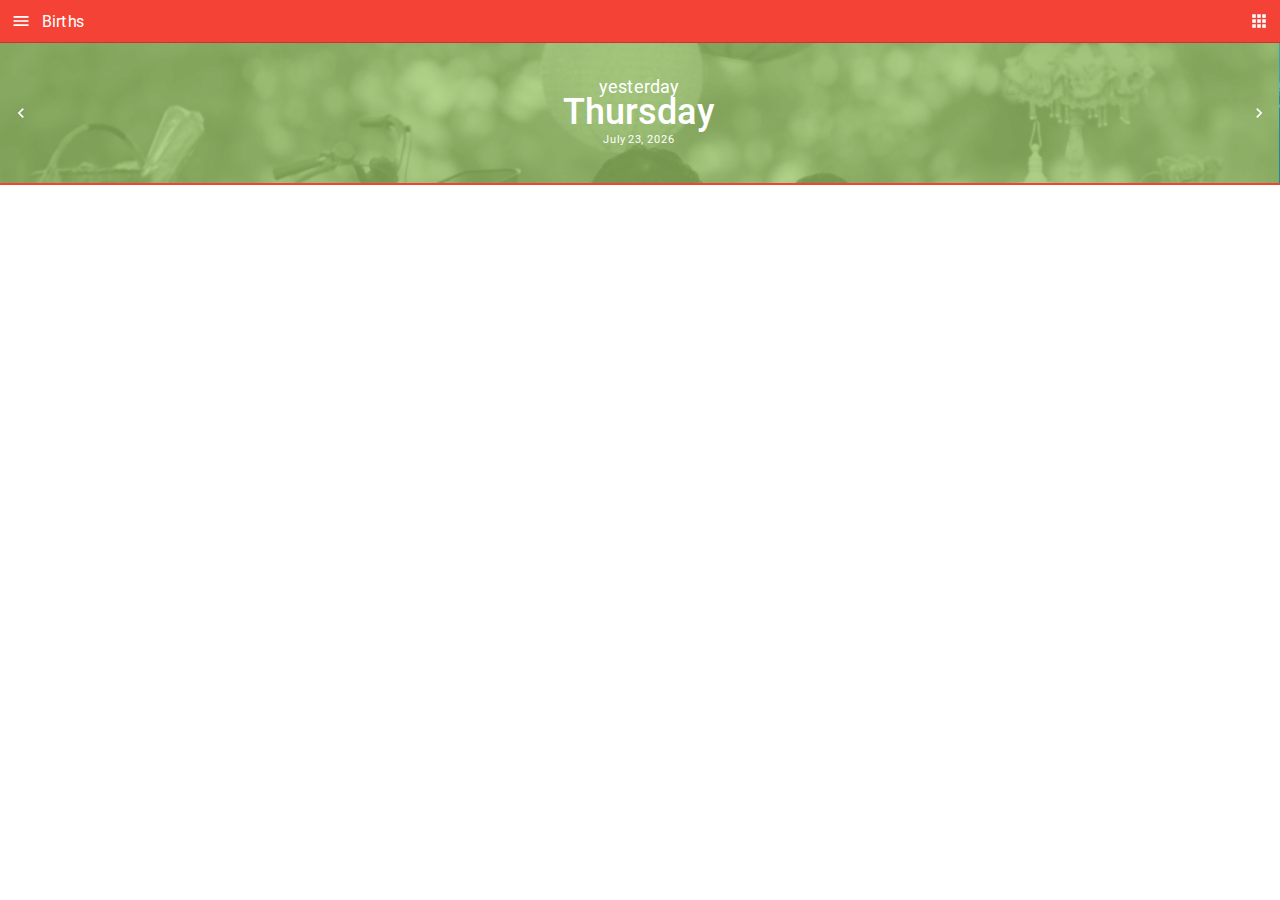
<file: app/index.html>
<!DOCTYPE html>
<html>
<head lang="en">
    <meta charset="UTF-8">
    <meta name="viewport" content="width=320">
    <title>app</title>
    <link rel="stylesheet" href="styles/app.css">
    <link rel="stylesheet" href="styles/modules/toolbar.css">
    <link rel="stylesheet" href="styles/modules/slider.css">
    <link rel="stylesheet" href="styles/modules/menu.css">
    <link rel="stylesheet" href="styles/modules/content.css">
</head>
<body>

    <div id="tools">

        <div id="toolbar">
            <a id="toolbar-menu"></a>
            <p id="toolbar-title"></p>
            <a id="toolbar-calendar"></a>
        </div>

        <div id="calendar">
        </div>

        <div id="menu">
            <div id="menu-shadow"></div>
            <div id="menu-element">
                <div class="title">
                    <h1 id="menu-date">December 23, 2014</h1>
                    <h2 id="menu-day">Wednesday</h2>
                </div>
                <div id="menu-items">
                    <a data-path="home">
                        <i class="icon-home"></i>
                        <span>Home</span>
                    </a>
                    <a data-path="weather">
                        <i class="icon-weather"></i>
                        <span>Weather</span>
                    </a>
                    <a data-path="holidays">
                        <i class="icon-holidays"></i>
                        <span>Holidays</span>
                        <b>8</b>
                    </a>
                    <a data-path="events">
                        <i class="icon-events"></i>
                        <span>Events</span>
                        <b>14</b>
                    </a>
                    <a data-path="births">
                        <i class="icon-births"></i>
                        <span>Births</span>
                        <b>21</b>
                    </a>
                    <a data-path="horoscope">
                        <i class="icon-horoscope"></i>
                        <span>Horoscope</span>
                    </a>
                </div>
                <div id="menu-languages">
                    <a class="current">en</a>
                    <a>ru</a>
                    <a>ua</a>
                </div>
            </div>
        </div>
    </div>



    <div id="page">

        <div id="slider">
            <div id="slider-container">
                <div class="slide day6">
                    <div>
                        <h1></h1>
                        <h2></h2>
                        <h3></h3>
                    </div>
                </div>
                <div class="slide day0">
                    <div>
                        <h1></h1>
                        <h2></h2>
                        <h3></h3>
                    </div>
                </div>
                <div class="slide day1">
                    <div>
                        <h1></h1>
                        <h2></h2>
                        <h3></h3>
                    </div>
                </div>
                <div class="slide day2">
                    <div>
                        <h1></h1>
                        <h2></h2>
                        <h3></h3>
                    </div>
                </div>
                <div class="slide day3">
                    <div>
                        <h1></h1>
                        <h2></h2>
                        <h3></h3>
                    </div>
                </div>
                <div class="slide day4">
                    <div>
                        <h1></h1>
                        <h2></h2>
                        <h3></h3>
                    </div>
                </div>
                <div class="slide day5">
                    <div>
                        <h1></h1>
                        <h2></h2>
                        <h3></h3>
                    </div>
                </div>
                <div class="slide day6">
                    <div>
                        <h1></h1>
                        <h2></h2>
                        <h3></h3>
                    </div>
                </div>
                <div class="slide day0">
                    <div>
                        <h1></h1>
                        <h2></h2>
                        <h3></h3>
                    </div>
                </div>
            </div>
            <a id="slider-prev"></a>
            <a id="slider-next"></a>
        </div>

        <div id="content"></div>

    </div>

    <script src="scripts/app.js"></script>
    <script src="scripts/libs/lib.js"></script>
    <script src="scripts/services/data.js"></script>
    <script src="scripts/services/sandbox.js"></script>
    <script src="scripts/modules/toolbar.js"></script>
    <script src="scripts/modules/menu.js"></script>
    <script src="scripts/modules/slider.js"></script>
    <script src="scripts/modules/content.js"></script>
    <script>app.start();</script>

</body>
</html>
</file>
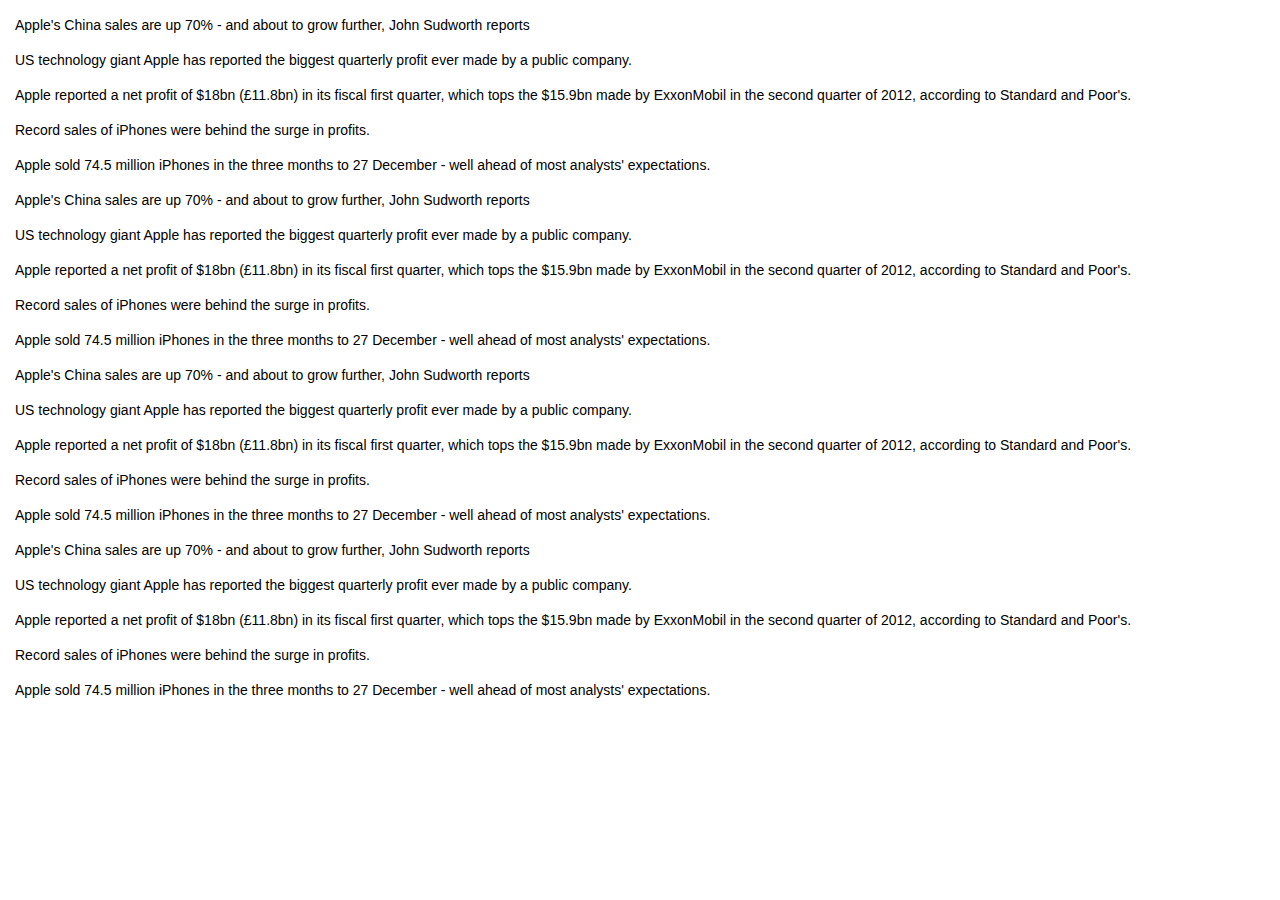
<file: swipe/index.html>
<!DOCTYPE html>
<html>
<head lang="en">
    <meta charset="UTF-8">
    <meta name="viewport" content="width=device-width, initial-scale=1.0, maximum-scale=1.0, user-scalable=no">
    <title>swipe</title>
    <script src="swipe.js"></script>
    <style>
        html {
            /*-ms-touch-action: pan-x;*/
        }
        body, html {
            width: 100%;
            height: 100%;
        }
        body {
            margin: 0;
            font-family: sans-serif;
            -webkit-user-select: none;
            -ms-user-select: none;
            user-select: none;
            -ms-touch-action: pan-y;

        }
        #content {
            padding: 15px 15px 0 15px;
        }
        #content p {
            margin: 0;
            padding: 0 0 15px 0;
            font-size: 14px;
            line-height: 20px;
        }
        #menu {
            position: absolute;
            top: 0; left: 0;
            width: 250px;
            height: 100%;
            background: #222;
            -webkit-transform: translateX(-250px);
            -moz-transform: translateX(-250px);
            transform: translateX(-250px);
            -webkit-transition: -webkit-transform 0.2s ease;
            -moz-transition: -moz-transform 0.2s ease;
            transition: transform 0.2s ease;
            -webkit-backface-visibility: hidden;
            z-index: 1;
        }
        #menu.open {
            -webkit-transform: translateX(0px);
            -moz-transform: translateX(0px);
            transform: translateX(0px);
        }
        #menu.drag {
            -webkit-transition: none;
            -moz-transition: none;
            transition: none;
        }
        #menu a {
            display: block;
            color: #FFF;
            padding: 10px;
            text-transform: uppercase;
        }
        #help {
            position: absolute;
            top: 0; right: 0;
            background: #000;
            padding: 20px;
            color: #FFF;
        }
    </style>
</head>
<body>

    <!--<div id="help">-->

    <!--</div>-->

    <div id="menu">
        <a>One</a>
        <a>Two</a>
        <a>Three</a>
        <a>Fore</a>
        <a>Five</a>
    </div>

    <div id="content">
        <p>Apple's China sales are up 70% - and about to grow further, John Sudworth reports</p>
        <p>US technology giant Apple has reported the biggest quarterly profit ever made by a public company.</p>
        <p>Apple reported a net profit of $18bn (£11.8bn) in its fiscal first quarter, which tops the $15.9bn made by ExxonMobil in the second quarter of 2012, according to Standard and Poor's.</p>
        <p>Record sales of iPhones were behind the surge in profits.</p>
        <p>Apple sold 74.5 million iPhones in the three months to 27 December - well ahead of most analysts' expectations.</p>
        <p>Apple's China sales are up 70% - and about to grow further, John Sudworth reports</p>
        <p>US technology giant Apple has reported the biggest quarterly profit ever made by a public company.</p>
        <p>Apple reported a net profit of $18bn (£11.8bn) in its fiscal first quarter, which tops the $15.9bn made by ExxonMobil in the second quarter of 2012, according to Standard and Poor's.</p>
        <p>Record sales of iPhones were behind the surge in profits.</p>
        <p>Apple sold 74.5 million iPhones in the three months to 27 December - well ahead of most analysts' expectations.</p>
        <p>Apple's China sales are up 70% - and about to grow further, John Sudworth reports</p>
        <p>US technology giant Apple has reported the biggest quarterly profit ever made by a public company.</p>
        <p>Apple reported a net profit of $18bn (£11.8bn) in its fiscal first quarter, which tops the $15.9bn made by ExxonMobil in the second quarter of 2012, according to Standard and Poor's.</p>
        <p>Record sales of iPhones were behind the surge in profits.</p>
        <p>Apple sold 74.5 million iPhones in the three months to 27 December - well ahead of most analysts' expectations.</p>
        <p>Apple's China sales are up 70% - and about to grow further, John Sudworth reports</p>
        <p>US technology giant Apple has reported the biggest quarterly profit ever made by a public company.</p>
        <p>Apple reported a net profit of $18bn (£11.8bn) in its fiscal first quarter, which tops the $15.9bn made by ExxonMobil in the second quarter of 2012, according to Standard and Poor's.</p>
        <p>Record sales of iPhones were behind the surge in profits.</p>
        <p>Apple sold 74.5 million iPhones in the three months to 27 December - well ahead of most analysts' expectations.</p>
    </div>



    <script>






        var menu = document.getElementById('menu');
        var help = document.getElementById('help');
        var swipe = new Swipe(document);

        swipe.bind({
            start: swipeStart,
            move: swipeMove,
            end: swipeEnd
        });

        var start = 0;
        var current;
        var open = false;
        var value;

        function swipeStart(pos) {
            start = pos.x;
            current = open ? 0 : -250;
            menu.classList.add('drag');
        }

        function swipeMove(pos) {
            value = current + pos.x - start;
            if (value < -250) value = -250;
            if (value > 0) value = 0;
            menu.style.webkitTransform = 'translateX(' + value + 'px)';
            menu.style.mozTransform = 'translateX(' + value + 'px)';
            menu.style.transform = 'translateX(' + value + 'px)';
        }

        function swipeEnd() {
            open = value > -125;
            menu.className = open ? 'open' : '';
            menu.removeAttribute('style');
        }




    </script>

</body>
</html>
</file>
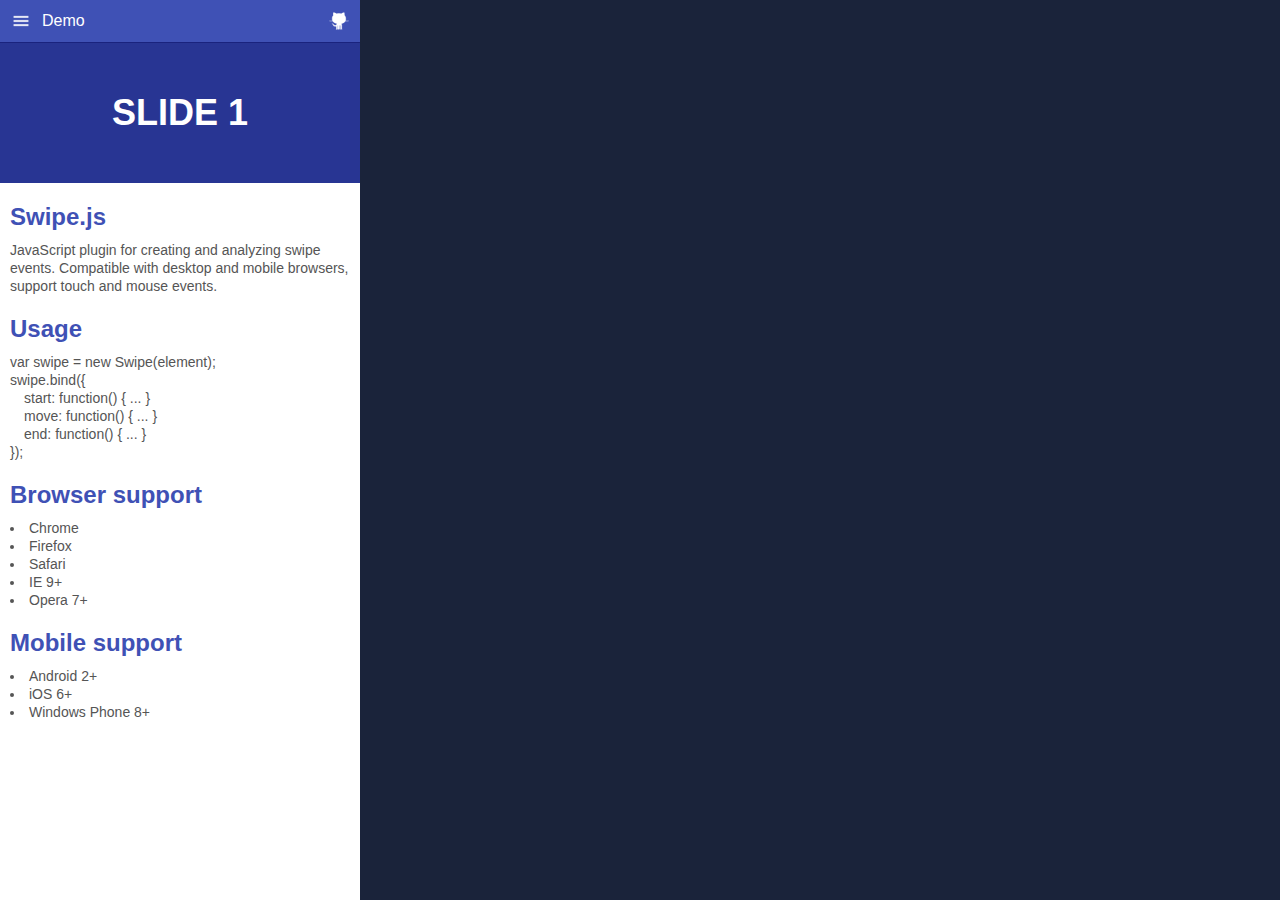
<file: swipe/example/index.html>
<!DOCTYPE html>
<html>
<head lang="en">
    <meta charset="UTF-8">
    <meta name="viewport" content="width=device-width, initial-scale=1.0, maximum-scale=1.0, user-scalable=no">
    <title>swipe.js - demo</title>
    <link rel="stylesheet" href="styles.css">
    <script src="swipe.js"></script>
    <script src="scripts.js"></script>
</head>
<body>
    <div id="tools">
        <div id="toolbar">
            <a class="icon-menu" id="toggle"></a>
            <p>Demo</p>
            <a class="icon-github" href="https://github.com/dimajt/swipe.js" target="_blank"></a>
        </div>
        <div id="menu">
            <div id="menu-shadow"></div>
            <div id="menu-element">
                <h1>Swipe.js</h1>
                <a class="current">Menu Item 1</a>
                <a>Menu Item 2</a>
                <a>Menu Item 3</a>
                <a>Menu Item 4</a>
                <a>Menu Item 5</a>
            </div>
        </div>
    </div>

    <div id="page">
        <div id="slider">
            <div id="slider-container">
                <div class="slide">
                    <h3>Slide 1</h3>
                </div>
                <div class="slide">
                    <h3>Slide 2</h3>
                </div>
                <div class="slide">
                    <h3>Slide 3</h3>
                </div>
                <div class="slide">
                    <h3>Slide 4</h3>
                </div>
                <div class="slide">
                    <h3>Slide 5</h3>
                </div>
            </div>
        </div>
        <div id="content">
            <h2>Swipe.js</h2>
            <p>JavaScript plugin for creating and analyzing swipe events. Compatible with desktop and mobile browsers, support touch and mouse events.</p>

            <h2>Usage</h2>
            <p>var swipe = new Swipe(element);</p>
            <p>swipe.bind({</p>
            <p>&emsp;start: function() { ... }</p>
            <p>&emsp;move: function() { ... }</p>
            <p>&emsp;end: function() { ... }</p>
            <p>});</p>

            <h2>Browser support</h2>
            <ul>
                <li>Chrome</li>
                <li>Firefox</li>
                <li>Safari</li>
                <li>IE 9+</li>
                <li>Opera 7+</li>
            </ul>

            <h2>Mobile support</h2>
            <ul>
                <li>Android 2+</li>
                <li>iOS 6+</li>
                <li>Windows Phone 8+</li>
            </ul>
        </div>
    </div>
</body>
</html>
</file>
<file: app/styles/app.css>
@font-face {
    font-family: Black;
    src: url("../fonts/Roboto-Black.ttf");
}
@font-face {
    font-family: Bold;
    src: url("../fonts/Roboto-Bold.ttf");
}
@font-face {
    font-family: Light;
    src: url("../fonts/Roboto-Light.ttf");
}
@font-face {
    font-family: Medium;
    src: url("../fonts/Roboto-Medium.ttf");
}
@font-face {
    font-family: Regular;
    src: url("../fonts/Roboto-Regular.ttf");
}
@font-face {
    font-family: Thin;
    src: url("../fonts/Roboto-Thin.ttf");
}
body, html {
    height: 100%;
    width: 100%;
}
body {
    margin: 0;
    line-height: 100%;
    position: relative;
    -webkit-user-select: none;
}
#tools {
    position: fixed;
    top: 0; left: 0;
    height: 100%;
    z-index: 2;
}
#page {
    position: relative;
    top: 43px;
    z-index: 1;
}
#help {
    position: absolute;
    left: 0; bottom: 0;
    background: #000;
    color: #FFF;
    padding: 10px;
}
</file>
<file: app/styles/modules/toolbar.css>
#toolbar {
    position: absolute;
    top: 0; left: 0;
    height: 42px;
    background: #F44336;
    border-bottom: 1px solid #D32F2F;
    font-family: Regular, arial, sans-serif;
    z-index: 1;
}
#toolbar a {
    display: block;
    height: 42px;
    width: 42px;
    background-size: 20px 20px;
    background-position: center center;
    background-repeat: no-repeat;
}
#toolbar p {
    margin: 0;
    float: left;
    color: #FFF;
    line-height: 42px;
    font-size: 16px;
}
#toolbar-menu {
    float: left;
    background-image: url("../../images/icons/menu.png");
}
#toolbar-calendar {
    float: right;
    background-image: url("../../images/icons/calendar.png");
}
</file>
<file: app/styles/modules/slider.css>
#slider {
    position: relative;
    height: 140px;
    background: #000;
    color: #FFF;
    font-family: Regular;
    border-bottom: 2px solid #F44336;
    overflow: hidden;
    z-index: 1;
}
#slider-container {
    position: absolute;
    left: -100; top: 0;
    width: 300%; height: 100%;
    z-index: 1;
    -webkit-transition: -webkit-transform 0.5s ease;
}
#slider-container.swipe {
    -webkit-transition: none;
}
#slider .slide {
    float: left;
    width: 33.3%;
    height: 100%;
    font-size: 0;
    text-align: center;
    background-size: cover;
    background-position: center center;
}
#slider .slide:before {
    content: '';
    height: 100%;
    display: inline-block;
    vertical-align: middle;
}
#slider .slide div {
    display: inline-block;
    vertical-align: middle;
}
#slider h1 {
    font-weight: normal;
    margin: 0 0 0 0;
    font-size: 18px;
}
#slider h2 {
    font-weight: normal;
    margin: 8px 0 12px 0;
    font-size: 36px;
    font-family: Medium;
}
#slider h3 {
    font-weight: normal;
    margin: 0;
    font-size: 11px;
}
#slider a {
    display: block;
    position: absolute;
    top: 50%;
    margin: -21px 0 0 0;
    height: 42px;
    width: 42px;
    background-size: 20px 20px;
    background-position: center center;
    background-repeat: no-repeat;
    z-index: 2;
}
#slider-prev {
    left: 0;
    background-image: url("../../images/icons/prev.png");
}
#slider-next {
    right: 0;
    background-image: url("../../images/icons/next.png");
}
#slider .day0 {
    background-image: url("../../images/days/sunday.png");
}
#slider .day1 {
    background-image: url("../../images/days/monday.png");
}
#slider .day2 {
    background-image: url("../../images/days/tuesday.png");
}
#slider .day3 {
    background-image: url("../../images/days/wednesday.png");
}
#slider .day4 {
    background-image: url("../../images/days/thursday.png");
}
#slider .day5 {
    background-image: url("../../images/days/friday.png");
}
#slider .day6 {
    background-image: url("../../images/days/saturday.png");
}
</file>
<file: app/styles/modules/menu.css>
/*******************
 Main
 *******************/

#menu {
    position: absolute;
    top: 0; left: 0;
    height: 100%;
    color: #FFF;
    z-index: 2;
}



/*******************
 Shadow
 *******************/

#menu-shadow {
    position: absolute;
    top: 0; left: 0;
    height: 100%;
    background: #000;
    opacity: 0;
    z-index: 1;
    visibility: hidden;
    -webkit-transition: opacity 0.3s ease, visibility 0s linear 0.3s;
}
.opened #menu-shadow {
    opacity: 0.7;
    visibility: visible;
    -webkit-transition-delay: 0s;
}



/*******************
 Menu
 *******************/

#menu-element {
    position: absolute;
    top: 0; left: 0;
    width: 240px;
    height: 100%;
    background: #E53935;
    z-index: 2;
    -webkit-transform: translateX(-240px);
    -webkit-transition: -webkit-transform 0.3s ease;
}
.opened #menu-element {
    -webkit-transform: translateX(0);
}



/*******************
 Title
 *******************/

#menu .title {
    font-family: Regular;
    padding: 20px 0 30px 12px;
}
#menu .title h1 {
    font-weight: normal;
    font-size: 8px;
    margin: 0 0 2px 2px;
}
#menu .title h2 {
    font-weight: normal;
    font-size: 28px;
    margin: 0;
}



/*******************
 Items
 *******************/

#menu-items {

}
#menu-items a {
    display: block;
    overflow: hidden;
    height: 36px;
    border-bottom: 1px solid #D32F2F;
}
#menu-items a.current {
    background: #D32F2F;
    box-shadow: inset 1px 0 0 0 #FFF;
}
#menu-items a i {
    display: block;
    float: left;
    height: 36px;
    width: 36px;
    background-size: 14px 14px;
    background-position: center center;
    background-repeat: no-repeat;
}
#menu-items a span {
    display: block;
    float: left;
    font-family: Thin;
    text-transform: uppercase;
    font-size: 11px;
    line-height: 36px;
}
#menu-items a b {
    display: block;
    float: right;
    font-size: 9px;
    font-family: Bold;
    line-height: 36px;
    padding: 0 14px 0 0;
}



/*******************
 Languages
 *******************/

#menu-languages {
    position: absolute;
    bottom: 10px; left: 6px;
    font-family: Black;
}
#menu-languages a {
    display: block;
    float: left;
    text-transform: uppercase;
    font-size: 10px;
    padding: 4px 10px 4px 10px;
}
#menu-languages a.current {
    text-decoration: underline;
}


/*******************
 Icons
 *******************/

.icon-home      {background-image: url("../../images/icons/home.png");}
.icon-weather   {background-image: url("../../images/icons/weather.png");}
.icon-holidays  {background-image: url("../../images/icons/holidays.png");}
.icon-events    {background-image: url("../../images/icons/events.png");}
.icon-births    {background-image: url("../../images/icons/births.png");}
.icon-horoscope {background-image: url("../../images/icons/events.png");}
</file>
<file: app/styles/modules/content.css>
#content {
    opacity: 1;
    -webkit-transition: opacity 0.3s ease;
}
#content.hide {
    opacity: 0;
}
</file>
<file: swipe/example/styles.css>
html {
    height: 100%;
    -ms-touch-action: pan-y;
}
body {
    margin: 0;
    font-family: sans-serif;
    color: #FFF;
    background: #FFF;
    min-width: 320px;
    min-height: 100%;
    -webkit-user-select: none;
    -ms-user-select: none;
    user-select: none;
}
@media (min-width: 600px) {
    html {
        background: #1A233A;
    }
    body {
        width: 360px;
    }
}
#tools {
    position: fixed;
    top: 0; left: 0;
    bottom: 0;
    z-index: 2;
}
#page {
    position: relative;
    padding-top: 43px;
    z-index: 1;
}
#toolbar {
    position: absolute;
    top: 0; left: 0;
    height: 42px;
    background: #3F51B5;
    border-bottom: 1px solid #1A237E;
    z-index: 1;
}
#toolbar a {
    display: block;
    height: 42px;
    width: 42px;
    background-size: 20px 20px;
    background-position: center center;
    background-repeat: no-repeat;
}
#toolbar p {
    margin: 0;
    float: left;
    line-height: 42px;
    font-size: 16px;
}
.icon-menu {
    float: left;
    background-image: url("images/menu.png");
}
.icon-github {
    float: right;
    background-image: url("images/github.png");
}

#slider {
    position: relative;
    height: 140px;
    background: #283593;
    overflow: hidden;
}
#slider-container {
    position: absolute;
    left: 0; top: 0;
    width: 500%; height: 100%;
    z-index: 1;
    -webkit-transform: translateX(0);
    -moz-transform: translateX(0);
    transform: translateX(0);
    -webkit-transition: -webkit-transform 0.2s ease;
    -moz-transition: -moz-transform 0.2s ease;
    transition: transform 0.2s ease;
}
#slider-container.swipe {
    -webkit-transition: none;
    -moz-transition: none;
    transition: none;
}
#slider .slide {
    float: left;
    width: 20%;
    height: 100%;
    text-align: center;
    font-size: 0;
    background-size: cover;
    background-position: center center;
}
#slider .slide:before {
    content: '';
    height: 100%;
    display: inline-block;
    vertical-align: middle;
}
#slider .slide h3 {
    display: inline-block;
    vertical-align: middle;
    margin: 0;
    font-size: 36px;
    text-transform: uppercase;
}
#menu {
    position: absolute;
    top: 0; left: 0;
    height: 100%;
    z-index: 2;
    -webkit-backface-visibility: hidden;
    -moz-backface-visibility: hidden;
    backface-visibility: hidden;
}
#menu-shadow {
    position: absolute;
    top: 0; left: 0;
    height: 100%;
    background: rgba(0,0,0,0);
    z-index: 1;
    visibility: hidden;
    -webkit-transition: background 0.3s ease, visibility 0s linear 0.3s;
    -moz-transition: background 0.3s ease, visibility 0s linear 0.3s;
    transition: background 0.3s ease, visibility 0s linear 0.3s;
}
#menu-shadow.show {
    background: rgba(0,0,0,0.7);
    visibility: visible;
    -webkit-transition-delay: 0s;
    -moz-transition-delay: 0s;
    transition-delay: 0s;
}
#menu-element {
    position: absolute;
    top: 0; left: -240px;
    width: 240px;
    height: 100%;
    background: #3949AB;
    z-index: 20;
    -webkit-transform: translateX(0);
    -moz-transform: translateX(0);
    transform: translateX(0);
    -webkit-transition: -webkit-transform 0.2s ease;
    -moz-transition: -moz-transform 0.2s ease;
    transition: transform 0.2s ease;

}
#menu-element.swipe {
    -webkit-transition: none;
    -moz-transition: none;
    transition: none;
}
#menu h1 {
    font-weight: normal;
    font-size: 28px;
    margin: 26px 0 30px 12px;
}
#menu a {
    display: block;
    overflow: hidden;
    height: 36px;
    font-size: 11px;
    line-height: 36px;
    border-bottom: 1px solid #303F9F;
    padding-left: 12px;
}
#menu a.current {
    background: #303F9F;
    box-shadow: inset 1px 0 0 0 #FFF;
}
#content {
    color: #555;
    font-size: 14px;
    padding: 0 10px 20px 10px;
}
#content h2 {
    margin: 20px 0 10px 0;
    font-size: 24px;
    color: #3F51B5;
}
#content p {
    margin: 0;
    line-height: 18px;
}
#content ul {
    padding: 0;
    margin: 0;
    list-style: inside;
    line-height: 18px;
}
</file>
